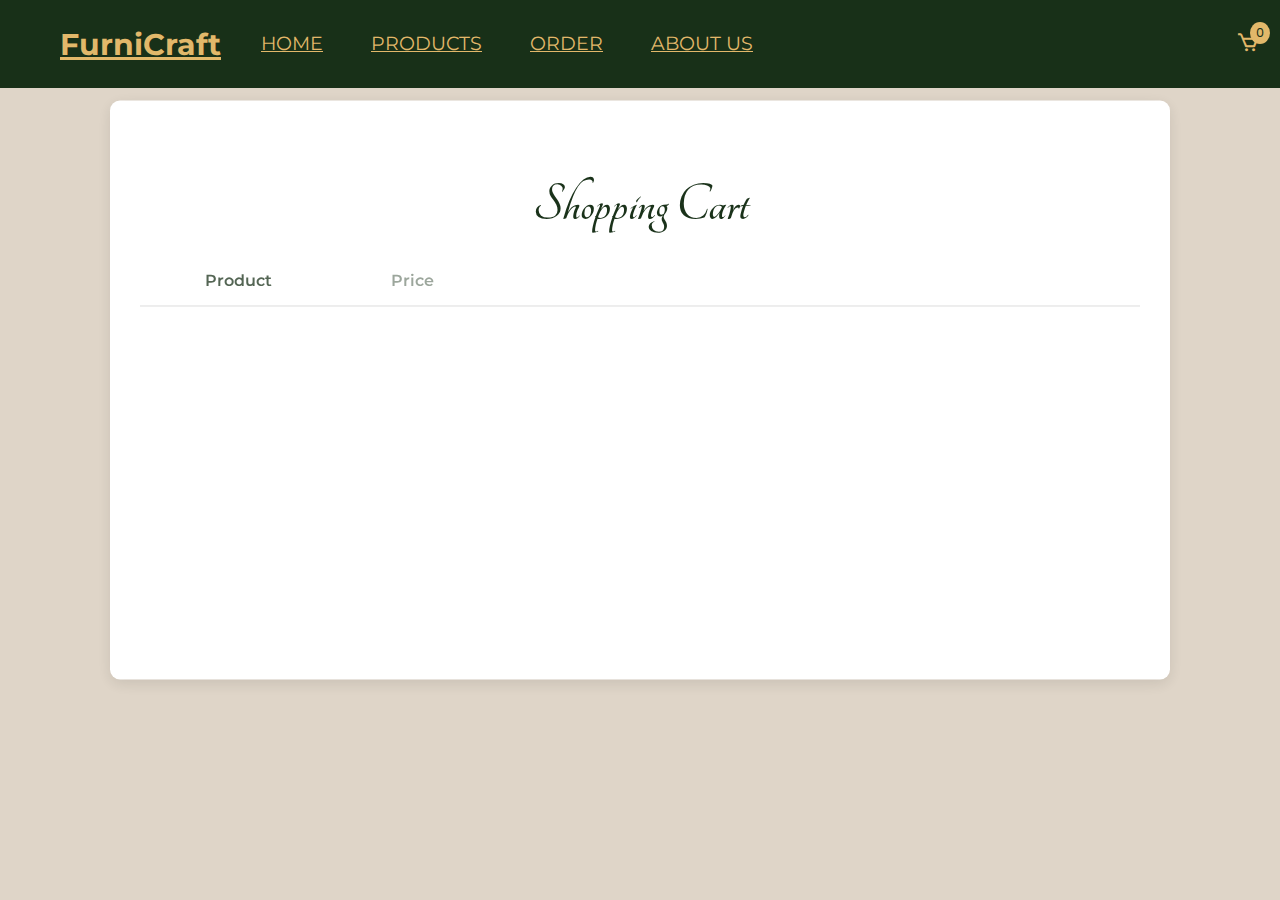
<file: cart.html>
<!DOCTYPE html>
<html lang="en">
  <head>
    <meta charset="UTF-8" />
    <meta name="viewport" content="width=device-width, initial-scale=1.0" />
    <title>Shopping Cart - FurniCraft</title>
    <link rel="stylesheet" href="cart.css" />
    <link
      href="https://unpkg.com/boxicons@2.1.4/css/boxicons.min.css"
      rel="stylesheet"
    />
    <link
      href="https://fonts.googleapis.com/css2?family=Poppins:wght@300;400;600&family=Montserrat:wght@400;700&family=Tangerine:wght@400;700&display=swap"
      rel="stylesheet"
    />
    <script src="https://cdnjs.cloudflare.com/ajax/libs/gsap/3.12.2/gsap.min.js"></script>
  </head>
  <body>
    <!-- Navbar -->
    <nav class="header">
      <div class="nav container">
        <a href="#" class="nav__logo">FurniCraft</a>
        <div class="nav__menu" id="nav-menu">
          <ul class="nav__list">
            <li class="nav__item">
              <a href="index.html" class="nav__link">Home</a>
            </li>
            <li class="nav__item">
              <a href="products.html" class="nav__link">Products</a>
            </li>
            <li class="nav__item">
              <a href="order.html" class="nav__link">Order</a>
            </li>
            <li class="nav__item">
              <a href="about.html" class="nav__link">About Us</a>
            </li>
          </ul>
          <div class="nav__close" id="nav-close">
            <i class="bx bx-x"></i>
          </div>
        </div>
        <div class="nav__toggle" id="nav-toggle">
          <i class="bx bx-menu"></i>
        </div>
        <div class="cart-icon" onclick="window.location.href='cart.html'">
          <i class="bx bx-cart"></i>
          <span id="cart-count">0</span>
        </div>
      </div>
    </nav>

    <!-- Cart Container -->
    <div class="cart-container">
      <h2>Shopping Cart</h2>
      <table class="cart-table">
        <thead>
          <tr>
            <th>Product</th>
            <th>Price</th>
            <th>Quantity</th>
            <th>Subtotal</th>
            <th>Remove</th>
          </tr>
        </thead>
        <tbody id="cart-items">
          <!-- Cart items will be dynamically added here -->
        </tbody>
      </table>

      <!-- Cart Actions -->
      <div class="cart-actions">
        <div class="coupon-section">
          <input type="text" placeholder="Enter Coupon Code" id="coupon-code" />
          <button id="apply-coupon">Apply Coupon</button>
        </div>
        <button id="clear-cart">Clear Cart</button>
      </div>

      <!-- Cart Summary -->
      <div class="cart-summary">
        <h3>Cart Totals</h3>
        <p>Subtotal: ₦<span id="cart-subtotal">0</span></p>
        <p class="shipping-estimate">
          Shipping: <span>Calculated at checkout</span>
        </p>
        <p>Total: ₦<span id="cart-total">0</span></p>
        <a href="checkout.html" class="checkout-btn">Proceed to Checkout</a>
      </div>
    </div>

    <!-- Notification -->
    <div id="notification"></div>

    <script src="cart.js"></script>
  </body>
</html>
</file>
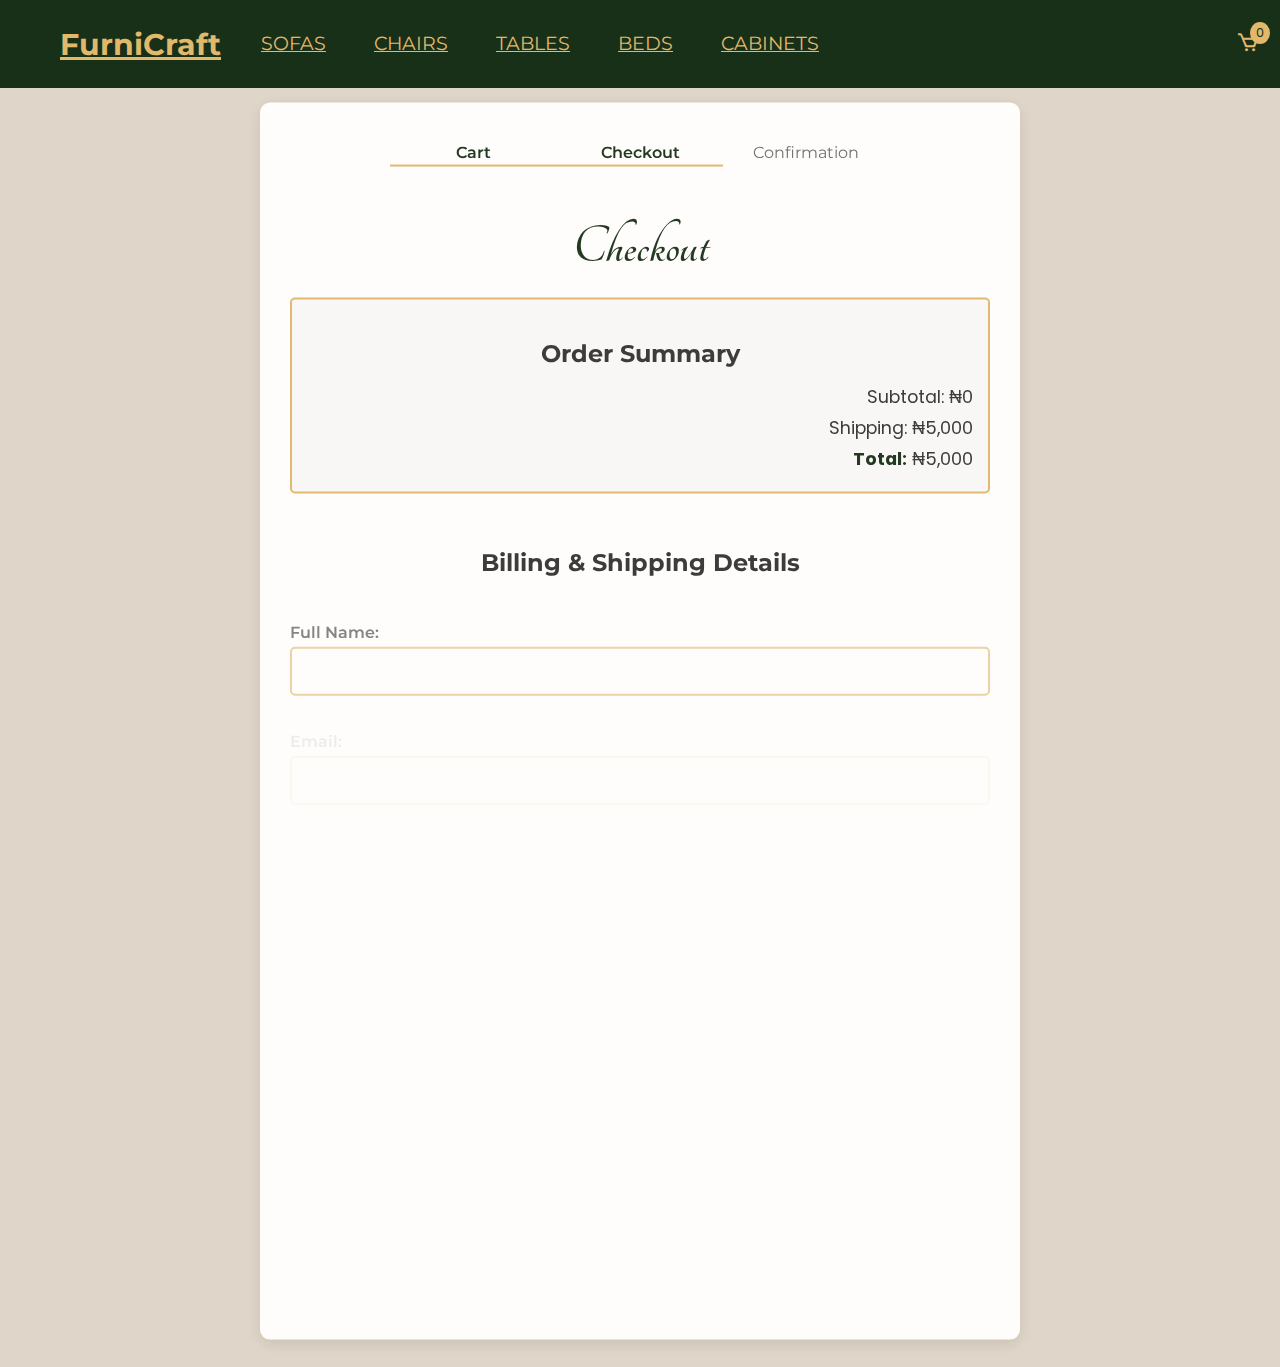
<file: checkout.html>
<!DOCTYPE html>
<html lang="en">
  <head>
    <meta charset="UTF-8" />
    <meta name="viewport" content="width=device-width, initial-scale=1.0" />
    <title>Checkout - FurniCraft</title>
    <link rel="stylesheet" href="checkout.css" />
    <link
      href="https://unpkg.com/boxicons@2.1.4/css/boxicons.min.css"
      rel="stylesheet"
    />
    <link
      href="https://fonts.googleapis.com/css2?family=Poppins:wght@300;400;600&family=Montserrat:wght@400;700&family=Tangerine:wght@400;700&display=swap"
      rel="stylesheet"
    />
    <script src="https://cdnjs.cloudflare.com/ajax/libs/gsap/3.12.2/gsap.min.js"></script>
  </head>
  <body>
    <!-- Navbar -->
    <nav class="header">
      <div class="nav container">
        <a href="#" class="nav__logo">FurniCraft</a>
        <div class="nav__menu" id="nav-menu">
          <ul class="nav__list">
            <li class="nav__item"><a href="#" class="nav__link">Sofas</a></li>
            <li class="nav__item"><a href="#" class="nav__link">Chairs</a></li>
            <li class="nav__item"><a href="#" class="nav__link">Tables</a></li>
            <li class="nav__item"><a href="#" class="nav__link">Beds</a></li>
            <li class="nav__item">
              <a href="#" class="nav__link">Cabinets</a>
            </li>
          </ul>
          <div class="nav__close" id="nav-close">
            <i class="bx bx-x"></i>
          </div>
        </div>
        <div class="nav__toggle" id="nav-toggle">
          <i class="bx bx-menu"></i>
        </div>
        <div class="cart" onclick="window.location.href='cart.html'">
          <i class="bx bx-cart"></i>
          <span id="cart-count">0</span>
        </div>
      </div>
    </nav>

    <!-- Checkout Container -->
    <div class="checkout-container">
      <!-- Progress Bar -->
      <div class="progress-bar">
        <div class="step active" data-step="1">Cart</div>
        <div class="step active" data-step="2">Checkout</div>
        <div class="step" data-step="3">Confirmation</div>
      </div>

      <h2>Checkout</h2>

      <!-- Order Summary -->
      <div class="order-summary">
        <h3>Order Summary</h3>
        <ul id="order-items"></ul>
        <div class="summary-details">
          <p>Subtotal: ₦<span id="subtotal">0</span></p>
          <p>Shipping: ₦<span id="shipping-cost">0</span></p>
          <p><strong>Total:</strong> ₦<span id="total-price">0</span></p>
        </div>
      </div>

      <!-- Checkout Form -->
      <form id="checkout-form">
        <h3>Billing & Shipping Details</h3>
        <div class="form-group">
          <label for="name">Full Name:</label>
          <input type="text" id="name" name="name" required />
        </div>
        <div class="form-group">
          <label for="email">Email:</label>
          <input type="email" id="email" name="email" required />
        </div>
        <div class="form-group">
          <label for="phone">Phone Number:</label>
          <input type="tel" id="phone" name="phone" required />
        </div>
        <div class="form-group">
          <label for="address">Delivery Address:</label>
          <textarea id="address" name="address" required></textarea>
        </div>
        <div class="form-group">
          <label for="shipping-method">Shipping Method:</label>
          <select id="shipping-method" name="shipping-method">
            <option value="standard" data-cost="5000">
              Standard (₦5,000 - 5-7 days)
            </option>
            <option value="express" data-cost="15000">
              Express (₦15,000 - 2-3 days)
            </option>
            <option value="pickup" data-cost="0">Store Pickup (Free)</option>
          </select>
        </div>
        <div class="form-group">
          <label for="payment">Payment Method:</label>
          <select id="payment" name="payment">
            <option value="card">Credit/Debit Card</option>
            <option value="transfer">Bank Transfer</option>
            <option value="cash">Cash on Delivery</option>
          </select>
          <div id="payment-details" class="payment-details"></div>
        </div>
        <div class="form-actions">
          <a href="order.html" class="back-btn">Back to Shopping</a>
          <button type="submit">Place Order</button>
        </div>
      </form>
    </div>

    <!-- Order Confirmation Modal -->
    <div id="confirmation-modal" class="modal">
      <div class="modal-content">
        <h3>Order Confirmed!</h3>
        <p>
          Your order has been placed successfully. You’ll receive a confirmation
          email soon.
        </p>
        <p><strong>Order Total:</strong> ₦<span id="modal-total">0</span></p>
        <button id="close-modal">Continue Shopping</button>
      </div>
    </div>

    <script src="checkout.js"></script>
  </body>
</html>
</file>
<file: cart.css>
body {
  font-family: "Poppins", sans-serif;
  margin: 0;
  padding: 0;
  background-color: #dfd5c8;
  color: #333;
}

/* Navbar (consistent with previous pages) */
.header {
  position: fixed;
  width: 100%;
  top: 0;
  left: 0;
  padding: 15px 20px;
  background-color: #183018;
  z-index: 1000;
  transition: background-color 0.3s ease;
}

.nav {
  display: flex;
  justify-content: space-between;
  align-items: center;
  max-width: 1200px;
  margin: 0 auto;
}

.nav__logo {
  font-family: "Montserrat", sans-serif;
  font-size: 1.9rem;
  color: #e2b86a;
  font-weight: 700;
}

.nav__menu {
  position: fixed;
  top: 0;
  left: -100%;
  width: 100%;
  height: 100vh;
  background-color: #183018;
  padding: 6rem 2rem;
  transition: left 0.4s ease;
}

.nav__list {
  list-style: none;
  display: flex;
  flex-direction: column;
  gap: 2rem;
}

.nav__link {
  color: #e2b86a;
  font-family: "Montserrat", sans-serif;
  font-size: 1.2rem;
  text-transform: uppercase;
  transition: color 0.3s ease;
}

.nav__link:hover {
  color: #fff;
}

.nav__toggle,
.nav__close {
  color: #e2b86a;
  font-size: 2rem;
  cursor: pointer;
}

.show-menu {
  left: 0;
}

.cart-icon {
  color: #e2b86a;
  font-size: 1.5rem;
  position: relative;
  cursor: pointer;
}

#cart-count {
  background: #e2b86a;
  color: #183018;
  font-size: 0.8rem;
  padding: 2px 6px;
  border-radius: 50%;
  position: absolute;
  top: -5px;
  right: -10px;
}

@media (min-width: 1150px) {
  .nav__menu {
    position: static;
    height: auto;
    background: none;
    padding: 0;
  }
  .nav__list {
    flex-direction: row;
    gap: 3rem;
  }
  .nav__toggle,
  .nav__close {
    display: none;
  }
}

/* Cart Container */
.cart-container {
  width: 90%;
  max-width: 1000px;
  margin: 100px auto 30px;
  background: #fff;
  padding: 30px;
  border-radius: 10px;
  box-shadow: 0 4px 15px rgba(0, 0, 0, 0.1);
}

h2 {
  font-family: "Tangerine", serif;
  font-size: 3.5rem;
  text-align: center;
  color: #183018;
  margin-bottom: 20px;
}

/* Cart Table */
.cart-table {
  width: 100%;
  border-collapse: collapse;
  margin-bottom: 20px;
}

.cart-table th,
.cart-table td {
  padding: 15px;
  border-bottom: 1px solid #ddd;
  text-align: center;
}

.cart-table th {
  font-family: "Montserrat", sans-serif;
  font-weight: 600;
  color: #183018;
}

.cart-table td img {
  width: 50px;
  height: auto;
  vertical-align: middle;
  margin-right: 10px;
}

.cart-table button {
  background: none;
  border: none;
  font-size: 1.2rem;
  cursor: pointer;
  transition: color 0.3s ease;
}

.increase,
.decrease {
  color: #183018;
  padding: 5px 10px;
}

.increase:hover,
.decrease:hover {
  color: #e2b86a;
}

.remove-item {
  color: #d9534f;
}

.remove-item:hover {
  color: #e2b86a;
}

/* Cart Actions */
.cart-actions {
  display: flex;
  justify-content: space-between;
  align-items: center;
  margin: 20px 0;
  flex-wrap: wrap;
  gap: 1rem;
}

.coupon-section {
  display: flex;
  gap: 10px;
}

#coupon-code {
  padding: 10px;
  border: 2px solid #e2b86a;
  border-radius: 5px;
  font-family: "Poppins", sans-serif;
  outline: none;
}

#apply-coupon,
#clear-cart {
  padding: 10px 20px;
  background: #183018;
  color: #e2b86a;
  border: none;
  font-family: "Montserrat", sans-serif;
  font-weight: 600;
  border-radius: 5px;
  cursor: pointer;
  transition: all 0.3s ease;
}

#apply-coupon:hover,
#clear-cart:hover {
  background: #e2b86a;
  color: #183018;
}

/* Cart Summary */
.cart-summary {
  padding: 20px;
  background: #f9f9f9;
  border-radius: 10px;
  text-align: right;
}

.cart-summary h3 {
  font-family: "Montserrat", sans-serif;
  font-size: 1.5rem;
  color: #333;
  margin-bottom: 15px;
}

.cart-summary p {
  font-size: 1.1rem;
  margin: 10px 0;
  color: #333;
}

.shipping-estimate span {
  font-style: italic;
  color: #666;
}

.cart-summary p strong {
  color: #183018;
}

.checkout-btn {
  display: inline-block;
  padding: 12px 30px;
  background: #e2b86a;
  color: #183018;
  text-decoration: none;
  font-family: "Montserrat", sans-serif;
  font-weight: 600;
  border-radius: 5px;
  transition: all 0.3s ease;
}

.checkout-btn:hover {
  background: #fff;
  color: #183018;
}

/* Notification */
#notification {
  position: fixed;
  bottom: 20px;
  left: 50%;
  transform: translateX(-50%);
  background: #183018;
  color: #e2b86a;
  padding: 15px 25px;
  border-radius: 5px;
  display: none;
  font-family: "Poppins", sans-serif;
  box-shadow: 0 4px 10px rgba(0, 0, 0, 0.2);
}

#notification.show {
  display: block;
}

/* Add these media queries at the end of cart.css */

@media (max-width: 767px) {
  .cart-container {
    margin: 80px auto 20px;
    padding: 20px;
    width: 95%;
  }

  h2 {
    font-size: 2.5rem;
  }

  .cart-table {
    display: block; /* Convert table to block for mobile */
    overflow-x: auto;
    white-space: nowrap;
  }

  .cart-table th,
  .cart-table td {
    padding: 10px;
    font-size: 0.9rem;
    min-width: 100px; /* Ensure columns don’t collapse too much */
  }

  .cart-table td img {
    width: 40px;
  }

  .cart-actions {
    flex-direction: column;
    gap: 1rem;
  }

  .coupon-section {
    flex-direction: column;
    width: 100%;
  }

  #coupon-code,
  #apply-coupon,
  #clear-cart {
    width: 100%;
    padding: 10px;
  }

  .cart-summary {
    padding: 15px;
  }

  .cart-summary h3 {
    font-size: 1.2rem;
  }

  .cart-summary p {
    font-size: 1rem;
  }

  .checkout-btn {
    padding: 10px 20px;
    font-size: 1rem;
  }
}

@media (min-width: 768px) and (max-width: 1149px) {
  .cart-container {
    width: 85%;
    padding: 25px;
  }

  .cart-table th,
  .cart-table td {
    padding: 12px;
    font-size: 1rem;
  }

  .cart-table td img {
    width: 45px;
  }

  .cart-actions {
    flex-direction: row;
    flex-wrap: wrap;
  }

  .coupon-section {
    flex-direction: row;
    width: auto;
  }

  #coupon-code {
    width: 180px;
  }
}
</file>
<file: checkout.css>
body {
  font-family: "Poppins", sans-serif;
  margin: 0;
  padding: 0;
  background-color: #dfd5c8;
  color: #333;
}

/* Navbar (unchanged) */
.header {
  position: fixed;
  width: 100%;
  top: 0;
  left: 0;
  padding: 15px 20px;
  background-color: #183018;
  z-index: 1000;
  transition: background-color 0.3s ease;
}

.nav {
  display: flex;
  justify-content: space-between;
  align-items: center;
  max-width: 1200px;
  margin: 0 auto;
}

.nav__logo {
  font-family: "Montserrat", sans-serif;
  font-size: 1.9rem;
  color: #e2b86a;
  font-weight: 700;
}

.nav__menu {
  position: fixed;
  top: 0;
  left: -100%;
  width: 100%;
  height: 100vh;
  background-color: #183018;
  padding: 6rem 2rem;
  transition: left 0.4s ease;
}

.nav__list {
  list-style: none;
  display: flex;
  flex-direction: column;
  gap: 2rem;
}

.nav__link {
  color: #e2b86a;
  font-family: "Montserrat", sans-serif;
  font-size: 1.2rem;
  text-transform: uppercase;
  transition: color 0.3s ease;
}

.nav__link:hover {
  color: #fff;
}

.nav__toggle,
.nav__close {
  color: #e2b86a;
  font-size: 2rem;
  cursor: pointer;
}

.show-menu {
  left: 0;
}

.cart {
  color: #e2b86a;
  font-size: 1.5rem;
  position: relative;
  cursor: pointer;
}

#cart-count {
  background: #e2b86a;
  color: #183018;
  font-size: 0.8rem;
  padding: 2px 6px;
  border-radius: 50%;
  position: absolute;
  top: -5px;
  right: -10px;
}

@media (min-width: 1150px) {
  .nav__menu {
    position: static;
    height: auto;
    background: none;
    padding: 0;
  }
  .nav__list {
    flex-direction: row;
    gap: 3rem;
  }
  .nav__toggle,
  .nav__close {
    display: none;
  }
}

/* Progress Bar */
.progress-bar {
  display: flex;
  justify-content: space-between;
  max-width: 500px;
  margin: 0 auto 20px;
  padding: 10px 0;
}

.step {
  flex: 1;
  text-align: center;
  font-family: "Montserrat", sans-serif;
  font-size: 1rem;
  color: #666;
  position: relative;
}

.step.active {
  color: #183018;
  font-weight: 600;
}

.step::after {
  content: "";
  position: absolute;
  bottom: -5px;
  left: 0;
  width: 100%;
  height: 2px;
  background: #e2b86a;
  transform: scaleX(0);
  transform-origin: left;
  transition: transform 0.3s ease;
}

.step.active::after {
  transform: scaleX(1);
}

/* Checkout Page */
.checkout-container {
  max-width: 700px;
  margin: 100px auto 30px;
  padding: 30px;
  background: #fff;
  box-shadow: 0 4px 15px rgba(0, 0, 0, 0.1);
  border-radius: 10px;
}

h2 {
  font-family: "Tangerine", serif;
  font-size: 3.5rem;
  text-align: center;
  color: #183018;
  margin-bottom: 20px;
}

h3 {
  font-family: "Montserrat", sans-serif;
  font-size: 1.5rem;
  text-align: center;
  color: #333;
  margin-bottom: 15px;
}

.order-summary {
  padding: 15px;
  border: 2px solid #e2b86a;
  border-radius: 5px;
  margin-bottom: 30px;
  background: #f9f9f9;
}

.order-summary ul {
  list-style: none;
  padding: 0;
}

.order-summary ul li {
  display: flex;
  justify-content: space-between;
  padding: 10px 0;
  font-size: 1rem;
  border-bottom: 1px solid #ddd;
}

.order-summary ul li:last-child {
  border-bottom: none;
}

.summary-details {
  margin-top: 15px;
}

.summary-details p {
  font-size: 1.1rem;
  text-align: right;
  color: #333;
  margin: 5px 0;
}

.summary-details p strong {
  color: #183018;
}

form {
  display: flex;
  flex-direction: column;
  gap: 20px;
}

.form-group {
  display: flex;
  flex-direction: column;
}

label {
  font-family: "Montserrat", sans-serif;
  font-weight: 600;
  margin-bottom: 5px;
  color: #333;
}

input,
textarea,
select {
  padding: 10px;
  border: 2px solid #e2b86a;
  border-radius: 5px;
  font-family: "Poppins", sans-serif;
  font-size: 1rem;
  outline: none;
  transition: border-color 0.3s ease;
}

input:focus,
textarea:focus,
select:focus {
  border-color: #183018;
}

textarea {
  resize: vertical;
  min-height: 100px;
}

.payment-details {
  margin-top: 10px;
  padding: 10px;
  background: #f9f9f9;
  border-radius: 5px;
  display: none;
}

.payment-details.active {
  display: block;
}

.form-actions {
  display: flex;
  justify-content: space-between;
  align-items: center;
  margin-top: 20px;
}

.back-btn {
  color: #183018;
  text-decoration: none;
  font-family: "Montserrat", sans-serif;
  font-weight: 600;
  transition: color 0.3s ease;
}

.back-btn:hover {
  color: #e2b86a;
}

button {
  padding: 12px 30px;
  background: #183018;
  color: #e2b86a;
  border: none;
  font-family: "Montserrat", sans-serif;
  font-size: 1.1rem;
  font-weight: 600;
  border-radius: 5px;
  cursor: pointer;
  transition: all 0.3s ease;
}

button:hover {
  background: #e2b86a;
  color: #183018;
}

/* Modal */
.modal {
  display: none;
  position: fixed;
  top: 0;
  left: 0;
  width: 100%;
  height: 100%;
  background: rgba(0, 0, 0, 0.5);
  z-index: 2000;
  justify-content: center;
  align-items: center;
}

.modal-content {
  background: #fff;
  padding: 30px;
  border-radius: 10px;
  text-align: center;
  max-width: 400px;
  box-shadow: 0 4px 15px rgba(0, 0, 0, 0.2);
}

.modal-content h3 {
  font-family: "Tangerine", serif;
  font-size: 2.5rem;
  color: #183018;
}

.modal-content p {
  font-size: 1rem;
  margin: 10px 0;
}

.modal-content button {
  margin-top: 20px;
}

/* Add these media queries at the end of checkout.css */

@media (max-width: 767px) {
  .checkout-container {
    margin: 80px auto 20px;
    padding: 20px;
    max-width: 100%;
  }

  h2 {
    font-size: 2.5rem;
  }

  h3 {
    font-size: 1.2rem;
  }

  .progress-bar {
    flex-direction: column;
    gap: 1rem;
  }

  .step::after {
    bottom: auto;
    top: -5px;
    width: 2px;
    height: 100%;
    left: 50%;
    transform: scaleY(0);
    transform-origin: top;
  }

  .step.active::after {
    transform: scaleY(1);
  }

  .order-summary {
    padding: 10px;
  }

  .order-summary ul li {
    font-size: 0.9rem;
    padding: 8px 0;
    flex-direction: column;
    gap: 0.5rem;
  }

  .summary-details p {
    font-size: 1rem;
  }

  .form-group {
    gap: 10px;
  }

  input,
  textarea,
  select {
    font-size: 0.9rem;
  }

  .form-actions {
    flex-direction: column;
    gap: 1rem;
  }

  button {
    padding: 10px 20px;
    font-size: 1rem;
  }

  .modal-content {
    max-width: 90%;
    padding: 20px;
  }

  .modal-content h3 {
    font-size: 2rem;
  }
}

@media (min-width: 768px) and (max-width: 1149px) {
  .checkout-container {
    max-width: 600px;
    padding: 25px;
  }

  h2 {
    font-size: 3rem;
  }

  .progress-bar {
    flex-direction: row;
  }

  .order-summary ul li {
    font-size: 1rem;
  }

  .summary-details p {
    font-size: 1.1rem;
  }

  .form-actions {
    flex-direction: row;
  }
}
</file>
